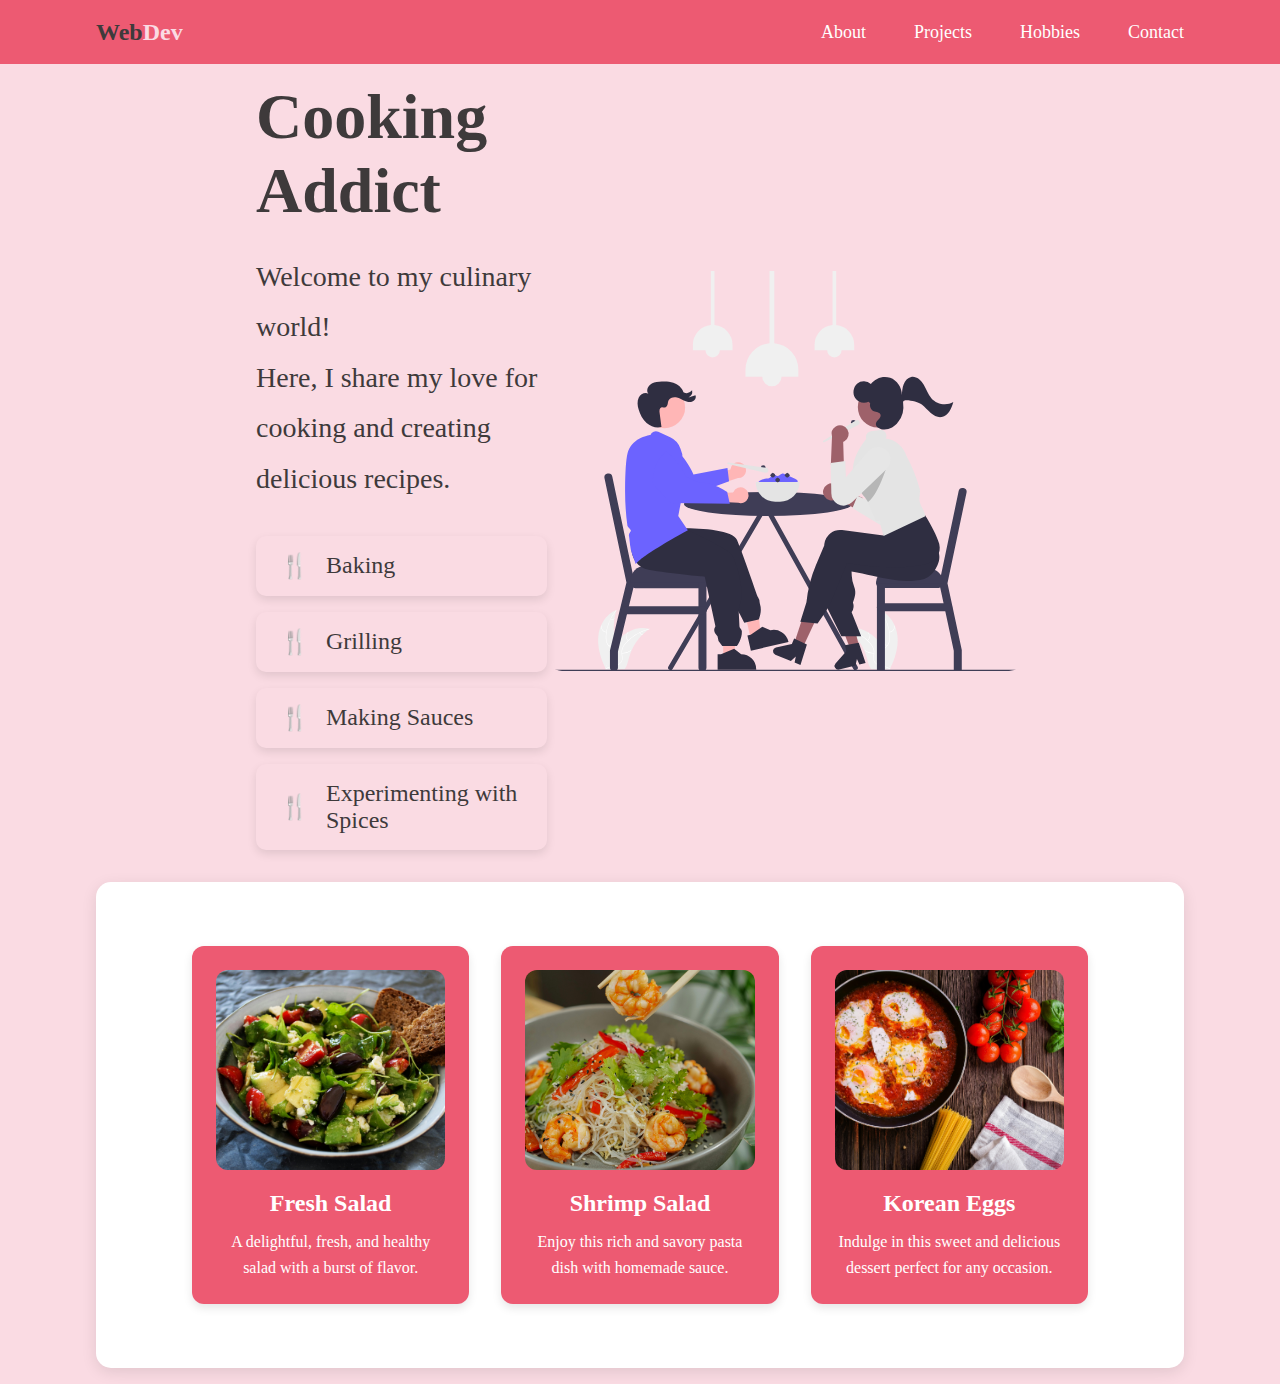
<file: hobby/index.html>
<!DOCTYPE html>
<html lang="en">
<head>
    <meta charset="UTF-8">
    <meta name="viewport" content="width=device-width, initial-scale=1.0">
    <title>Hobby</title>
    <link rel="stylesheet" type="text/css" href="../css/common.css">
    <link rel="stylesheet" type="text/css" href="./hobby.css">
</head>
<body>

<nav>
    <div class="logo">
        <h2>Web<span>Dev</span></h2>
    </div>
    <div class="nav-links">
        <a href="../">About</a>
        <a href="../projects/">Projects</a>
        <a href="./">Hobbies</a>
        <a href="../contact/">Contact</a>
    </div>
</nav>

<!-- Content Section -->
<section class="content">
    <div class="text">
        <h1>Cooking Addict</h1>
        <p>
            Welcome to my culinary world!<br>
            Here, I share my love for cooking and creating delicious recipes.
        </p>
        <ul>
            <li>Baking</li>
            <li>Grilling</li>
            <li>Making Sauces</li>
            <li>Experimenting with Spices</li>
        </ul>
    </div>

    <div class="hero-image">
        <img src="../images/cooking.svg" alt="cooking">
    </div>
</section>

<!-- Cards Section -->
<section class="cards-section">
    <div class="card">
        <img src="../images/cooking1.jpg" alt="Salad">
        <h3>Fresh Salad</h3>
        <p>A delightful, fresh, and healthy salad with a burst of flavor.</p>
    </div>

    <div class="card">
        <img src="../images/cooking2.jpg" alt="Pasta">
        <h3>Shrimp Salad</h3>
        <p>Enjoy this rich and savory pasta dish with homemade sauce.</p>
    </div>

    <div class="card">
        <img src="../images/cooking3.jpg" alt="Dessert">
        <h3>Korean Eggs</h3>
        <p>Indulge in this sweet and delicious dessert perfect for any occasion.</p>
    </div>
</section>

</body>
</html>
</file>
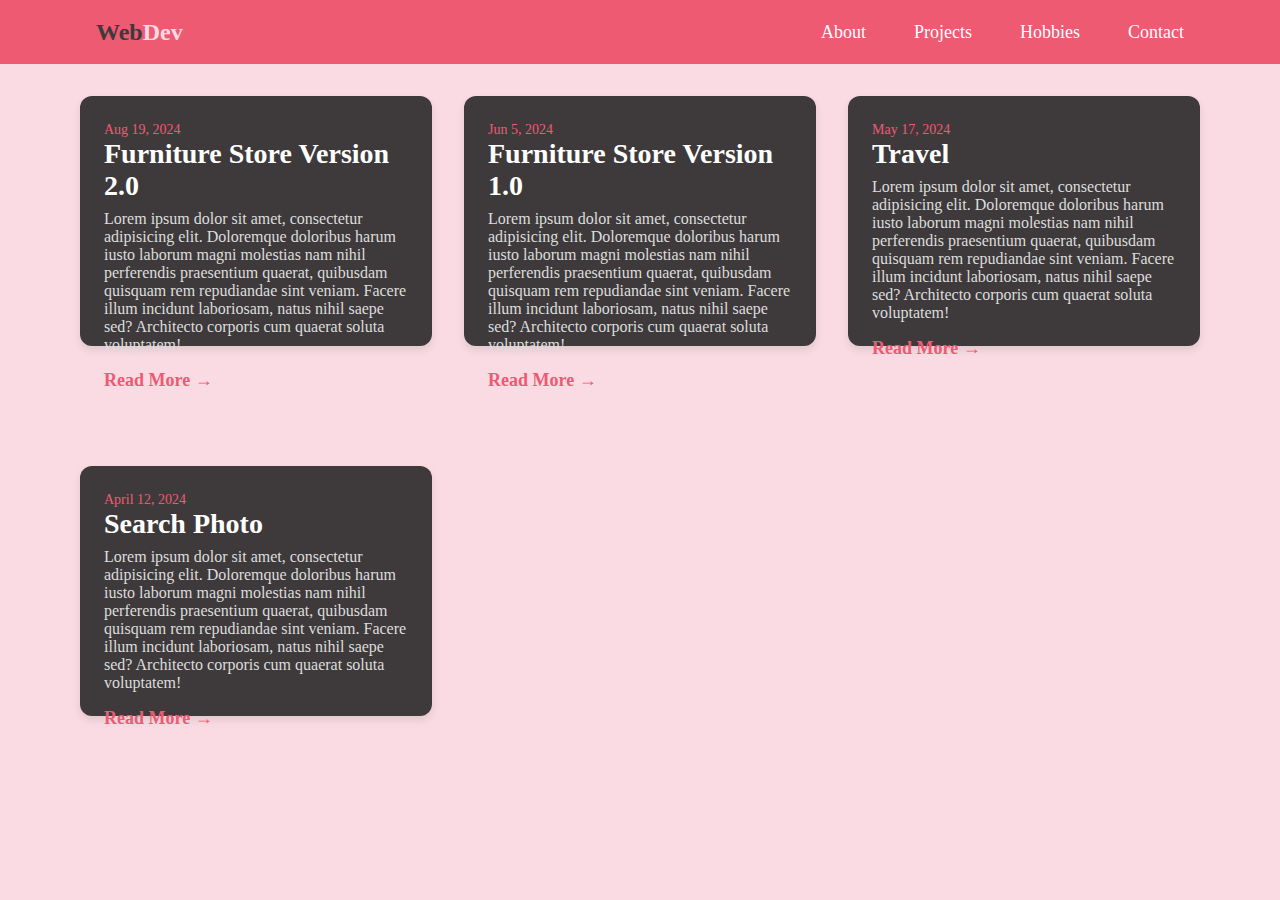
<file: projects/index.html>
<!DOCTYPE html>
<html lang="en">
<head>
    <meta charset="UTF-8">
    <meta name="viewport" content="width=device-width, initial-scale=1.0">
    <title>Projects</title>
    <link rel="stylesheet" type="text/css" href="../css/common.css">
    <link rel="stylesheet" type="text/css" href="./projects.css">
</head>
<body>

<nav>
    <div class="logo">
        <h2>Web<span>Dev</span></h2>
    </div>
    <div class="nav-links">
        <a href="../">About</a>
        <a href="./">Projects</a>
        <a href="../hobby/">Hobbies</a>
        <a href="../contact/">Contact</a>
    </div>
</nav>

<!-- Projects Section -->
<section class="projects">
    <div class="project-card">
        <span class="date">Aug 19, 2024</span>
        <h3>Furniture Store Version 2.0</h3>
        <p>
            Lorem ipsum dolor sit amet, consectetur adipisicing elit.
            Doloremque doloribus harum iusto laborum magni molestias nam nihil perferendis praesentium quaerat,
            quibusdam quisquam rem repudiandae sint veniam.
            Facere illum incidunt laboriosam, natus nihil saepe sed? Architecto corporis cum quaerat soluta voluptatem!
        </p>
        <a href="https://github.com/jackieglx/nextjs-store">Read more →</a>
    </div>

    <div class="project-card">
        <span class="date">Jun 5, 2024</span>
        <h3>Furniture Store Version 1.0</h3>
        <p>
            Lorem ipsum dolor sit amet, consectetur adipisicing elit.
            Doloremque doloribus harum iusto laborum magni molestias nam nihil perferendis praesentium quaerat,
            quibusdam quisquam rem repudiandae sint veniam.
            Facere illum incidunt laboriosam, natus nihil saepe sed? Architecto corporis cum quaerat soluta voluptatem!
        </p>
        <a href="https://github.com/jackieglx/furniture_store_comfy">Read more →</a>
    </div>

    <div class="project-card">
        <span class="date">May 17, 2024</span>
        <h3>Travel</h3>
        <p>
            Lorem ipsum dolor sit amet, consectetur adipisicing elit.
            Doloremque doloribus harum iusto laborum magni molestias nam nihil perferendis praesentium quaerat,
            quibusdam quisquam rem repudiandae sint veniam.
            Facere illum incidunt laboriosam, natus nihil saepe sed? Architecto corporis cum quaerat soluta voluptatem!
        </p>
        <a href="https://github.com/jackieglx/travel-website">Read more →</a>
    </div>

    <div class="project-card">
        <span class="date">April 12, 2024</span>
        <h3>Search Photo</h3>
        <p>
            Lorem ipsum dolor sit amet, consectetur adipisicing elit.
            Doloremque doloribus harum iusto laborum magni molestias nam nihil perferendis praesentium quaerat,
            quibusdam quisquam rem repudiandae sint veniam.
            Facere illum incidunt laboriosam, natus nihil saepe sed? Architecto corporis cum quaerat soluta voluptatem!
        </p>
        <a href="https://github.com/jackieglx/search-photo-app">Read more →</a>
    </div>

</section>

</body>
</html>
</file>
<file: css/common.css>
/* common.css */
* {
    margin: 0;
    padding: 0;
    box-sizing: border-box;
}

nav {
    position: fixed;
    background: #ED5A72;
    height: 4rem;
    width: 100%;
    display: flex;
    align-items: center;
    justify-content: space-between;
    padding: 0 6rem;
}

.logo {
    display: flex;
    align-items: center;
    color: #3E3A3B;
}

.nav-links {
    display: flex;
    align-items: center;
}

.logo span {
    color: #FADBE3;
}


a {
    color: white;
    text-decoration: none;
    text-transform: capitalize;
    font-size: 1.125rem;
    margin-left: 3rem;
}

body{
    background-color: #FADBE3;
    font-family: "Times New Roman", Times, serif;
}


@media (max-width: 768px) {
    nav{
        padding: 0 2rem;
    }
    a{
        margin-left: 0.75rem;
        font-size: 1rem;
    }
    .logo{
        font-size: 1rem;
    }
}
</file>
<file: hobby/hobby.css>
/* Content Section */
.content {
    display: flex;
    justify-content: space-between;
    align-items: center;
    padding: 5rem 6rem 0 6rem;
    min-height: 60vh;
    margin-bottom: 0;
}

.content h1 {
    font-size: 4rem;
    font-weight: bold;
    color: #3E3A3B;
    margin-bottom: 1.5rem;
}

.content p {
    font-size: 1.75rem;
    margin-bottom: 2rem;
    color: #3E3A3B;
    line-height: 1.8;
}

.text {
    margin-left: 10rem;
}

.hero-image {
    margin-right: 10rem;
}

/* Image Styling */
.hero-image img {
    height: 25rem;
    width: auto;
    border-radius: 15px;
}

ul {
    list-style-type: none;
    padding-left: 0;
    margin-top: 2rem;
}

ul li {
    font-size: 1.5rem;
    color: #3E3A3B;
    padding: 1rem 1.5rem;
    background: #FADBE3;
    margin-bottom: 1rem;
    border-radius: 10px;
    box-shadow: 0 4px 10px rgba(0, 0, 0, 0.1);
    display: flex;
    align-items: center;
    transition: transform 0.2s ease;
}

ul li:hover {
    transform: translateY(-5px);
}

ul li::before {
    content: "🍴";
    margin-right: 1rem;
    font-size: 1.5rem;
}

/* Cards Section */
.cards-section {
    display: grid;
    grid-template-columns: repeat(3, 1fr);
    gap: 2rem;
    padding: 4rem 6rem;
    background-color: #ffffff;
    border-radius: 15px;
    margin: 1rem 6rem;
    box-shadow: 0 4px 15px rgba(0, 0, 0, 0.1);
}

.card {
    background-color: #ED5A72;
    border-radius: 12px;
    color: white;
    padding: 1.5rem;
    text-align: center;
    box-shadow: 0 4px 10px rgba(0, 0, 0, 0.1);
    transition: transform 0.3s;
}

.card img {
    width: 100%;
    height: 200px;
    object-fit: cover;
    border-radius: 12px;
    margin-bottom: 1rem;
}

.card h3 {
    font-size: 1.5rem;
    margin-bottom: 0.75rem;
}

.card p {
    font-size: 1rem;
    line-height: 1.6;
}

.card:hover {
    transform: translateY(-5px);
}

/* Responsive Design */
@media (max-width: 1024px) {
    .content {
        flex-direction: column;
        text-align: center;
        padding: 4rem 2rem;
    }

    .text {
        margin-left: 0;
    }

    .hero-image {
        margin-top: 2rem;
        margin-right: 0;
    }

    .hero-image img {
        height: 20rem;
    }

    .cards-section {
        grid-template-columns: 1fr 1fr;
    }
}

@media (max-width: 768px) {
    .content {
        flex-direction: column;
        text-align: center;
        padding: 4rem 2rem;
    }
    .content h1 {
        padding-top: 1.5rem;
    }

    .hero-image {
        margin-top: 2rem;
    }

    .hero-image img {
        height: 18rem;
    }

    .cards-section {
        grid-template-columns: 1fr;
    }

    ul li {
        font-size: 1.25rem;
    }

    ul li::before {
        font-size: 1.25rem;
    }
}

@media (max-width: 480px) {
    .content h1 {
        font-size: 1.5rem;
        padding-top: 1.5rem;
    }

    .content p {
        font-size: 1rem;
    }

    .hero-image img {
        height: 15rem;
    }

    .cards-section {
        padding: 2rem 1rem;
    }
}
</file>
<file: projects/projects.css>
/* Projects Section */
.projects {
    display: grid;
    grid-template-columns: repeat(3, 1fr); /* 默认设置为3列布局 */
    gap: 2rem;
    padding: 6rem 5rem;
    background-color: #FADBE3;
    min-height: 100vh;
}

.project-card {
    background-color: #3E3A3B;
    padding: 1.5rem;
    border-radius: 12px;
    color: white;
    box-shadow: 0 4px 8px rgba(0, 0, 0, 0.1);
    height: 250px;
}

.project-card h3 {
    font-size: 1.75rem;
    margin-bottom: 0.5rem;
}

.project-card p {
    font-size: 1rem;
    margin-bottom: 1rem;
    color: #ddd;
}

.project-card .date {
    font-size: 0.875rem;
    color: #ED5A72;
    margin-bottom: 0.75rem;
}

.project-card a {
    color: #ED5A72;
    font-weight: bold;
    text-decoration: none;
    text-align: left;
    margin-left: 0;
}

.project-card a:hover {
    text-decoration: underline;
}

/* Media Queries for Tablet and Smaller Screens */
@media (max-width: 1024px) {
    .projects {
        grid-template-columns: repeat(2, 1fr);
        padding: 5rem 3rem;
    }
}

@media (max-width: 768px) {
    .projects {
        grid-template-columns: 1fr;
        padding: 6rem 2rem;
    }

    .project-card {
        width: 100%;
        height: auto;
    }
}
</file>
